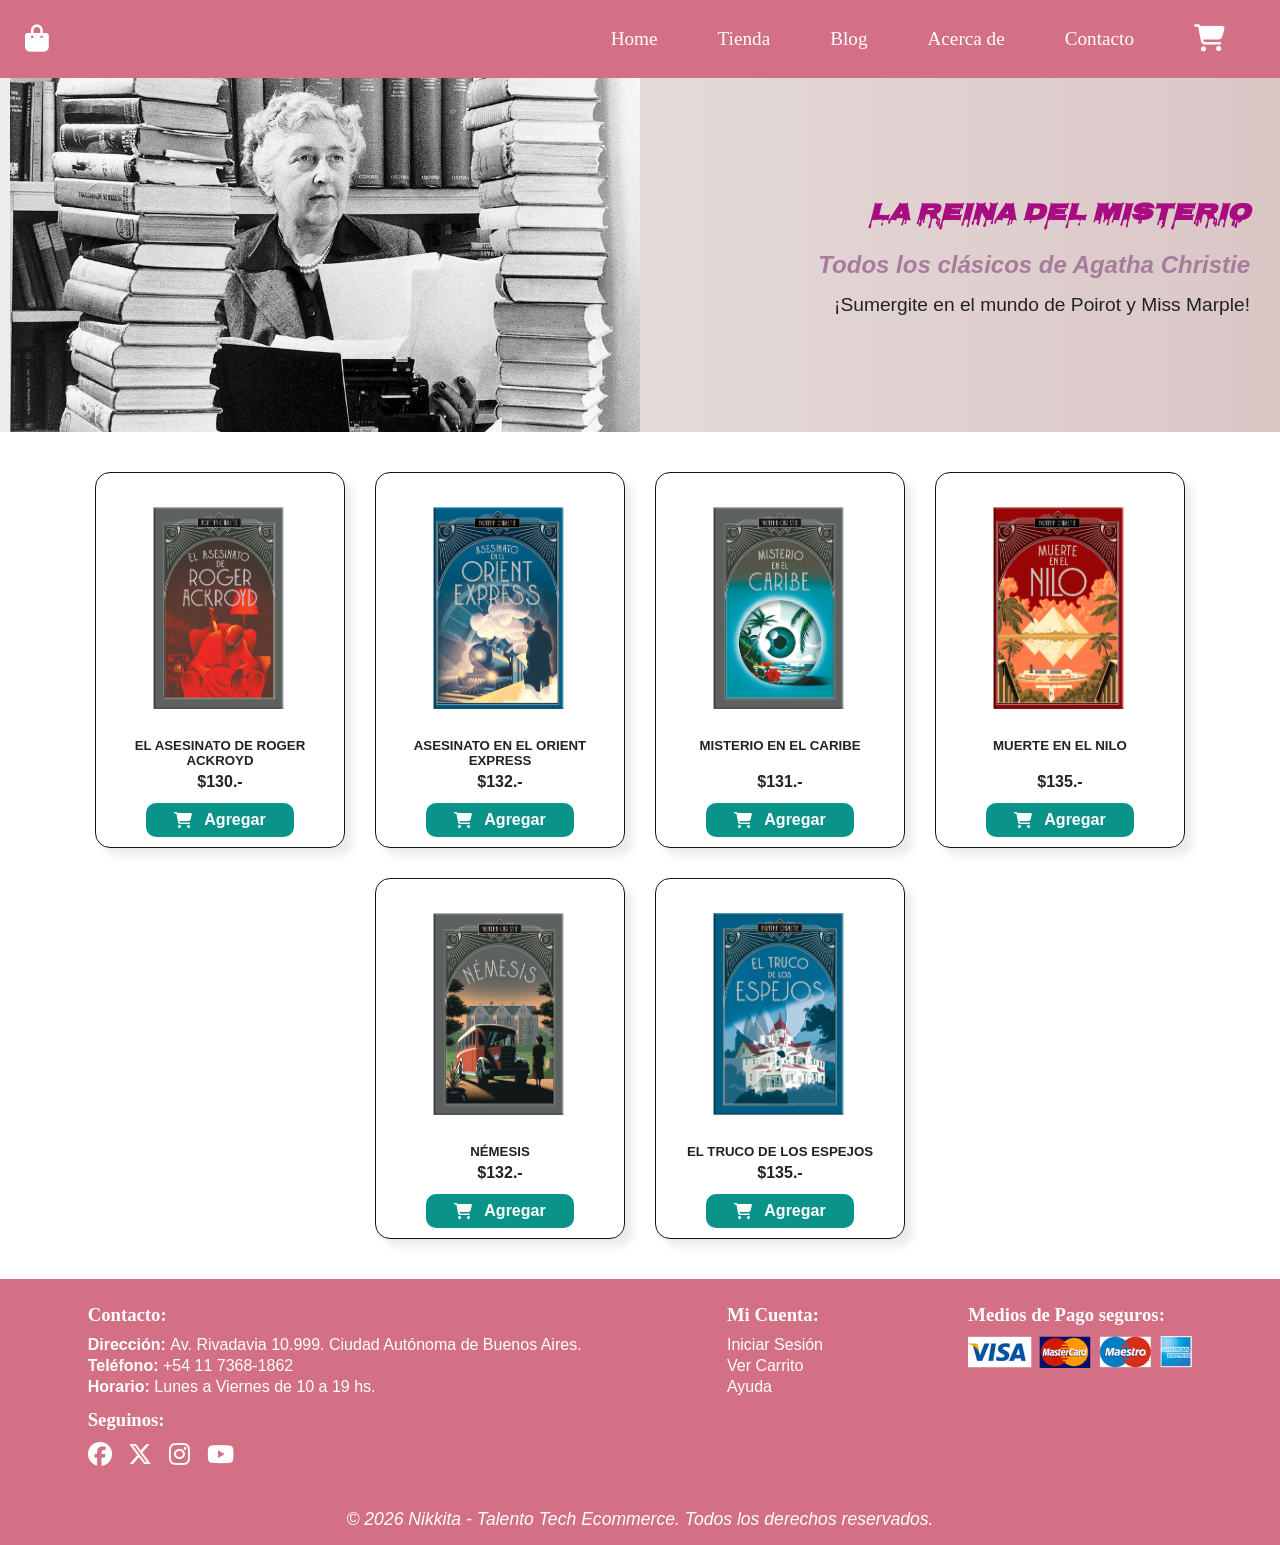
<file: index.html>
<!DOCTYPE html>
<html lang="es">
 
<head>
    <meta charset="UTF-8">
    <meta name="viewport" content="width=device-width, initial-scale=1.0">

    <!--  Favicon, se muestra en pestaña y marcadores           -->
    <link rel="icon" href="img/logo.ico" type="image/x-icon"> 

    <!-- Link a biblioteca de íconos Font Awesome       -->
    <link rel="stylesheet" href="https://cdnjs.cloudflare.com/ajax/libs/font-awesome/6.5.1/css/all.min.css"> 
    
    <link rel="stylesheet" href="style.css">
    <title>Nikkita - Talento Tech Ecommerce</title>
</head>
 
<body>
    <header class="header">
        <a href="#">
            <!--  Ícono de Font Awesome      -->
            <i class="fa-solid fa-bag-shopping icono_header"></i>
        </a>
        
        <div>
            <!-- Generamos la barra de navegación      -->
            <ul id="navbar" class="nav">
                <li><a href="#">Home</a></li>
                <li><a href="pages/tienda.html">Tienda</a></li>
                <li><a href="pages/blog.html">Blog</a></li>
                <li><a href="#">Acerca de</a></li>
                <li><a href="pages/contacto.html">Contacto</a></li>
                <li><a href="pages/carrito.html">
                        <i class="fa-solid fa-cart-shopping icono_header"></i>
                    </a>
                </li>
                <a href="#" id="close" class="close">
                    <i class="fa-solid fa-circle-xmark" aria-hidden="true"></i>
                </a>                
            </ul>
        </div>
 
        <!-- Versión mobile: ícono hamburguesa -->
        <div class="mobile">
            <a href="pages/carrito.html">
                <i class="fa-solid fa-cart-shopping icono_header"></i>
            </a>
            <i id="bar" class="fa-solid fa-outdent icono_header"></i>
        </div>
        
    </header>

    <main>
        <section class="hero">
            <img title="Agatha Christie en su escritorio" src="img/agatha-christie.jpg" alt="Agatha 
            Christie en su escritorio"> 

            <div class="hero-texto"> 
                <h1>La Reina del Misterio</h1>
                <h2>Todos los clásicos de Agatha Christie</h2>
                <p>¡Sumergite en el mundo de Poirot y Miss Marple!</p>
            </div>
        </section>   
        
        <section class="productos">
            <div class="card-producto">
                <img class="imagen" src="img/ases-roger.jpg" alt="Portada del libro Asesinato de Roger Ackroyd">
                <h5>EL ASESINATO DE ROGER ACKROYD</h5>
                <h4>$130.-</h4>
                <a href="#" class="agregar" data-nombre="EL ASESINATO DE ROGER ACKROYD" data-precio="130"
                        data-imagen="../img/ases-roger.jpg">
                        <i class="fa-solid fa-cart-shopping"></i>Agregar
                </a>
            </div>

            <div class="card-producto">
                <img src="img/ases-orient.jpg" alt="Portada del libro Asesinato en el Oriente Express">
                <h5>ASESINATO EN EL ORIENT EXPRESS</h5>
                <h4>$132.-</h4>
                <a href="#" class="agregar" data-nombre="ASESINATO EN EL ORIENT EXPRESS" data-precio="132"
                        data-imagen="../img/ases-orient.jpg">
                        <i class="fa-solid fa-cart-shopping"></i>Agregar
                </a>
            </div>

            <div class="card-producto">
                <img src="img/misterio-caribe.jpg" alt="Portada del libro Misterio en el Caribe">
                <h5>MISTERIO EN EL CARIBE</h5>
                <h4>$131.-</h4>
                <a href="#" class="agregar" data-nombre="MISTERIO EN EL CARIBE" data-precio="131"
                        data-imagen="../img/misterio-caribe.jpg">
                        <i class="fa-solid fa-cart-shopping"></i>Agregar
                </a>
            </div>

            <div class="card-producto">
                <img src="img/muerte-nilo.jpg" alt="Portada del libro Muerte en el Nilo">
                <h5>MUERTE EN EL NILO</h5>
                <h4>$135.-</h4>
                <a href="#" class="agregar" data-nombre="MUERTE EN EL NILO" data-precio="135"
                        data-imagen="../img/muerte-nilo.jpg">
                        <i class="fa-solid fa-cart-shopping"></i>Agregar
                </a>
            </div>

            <div class="card-producto">
                <img src="img/nemesis.jpg" alt="Portada del libro Nemesis">
                <h5>NÉMESIS</h5>
                <h4>$132.-</h4>
                <a href="#" class="agregar" data-nombre="NÉMESIS" data-precio="132"
                        data-imagen="../img/nemesis.jpg">
                        <i class="fa-solid fa-cart-shopping"></i>Agregar
                </a>
            </div>

            <div class="card-producto">
                <img src="img/truco-espejos.jpg" alt="Portada del libro El truco de los espejos">
                <h5>EL TRUCO DE LOS ESPEJOS</h5>
                <h4>$135.-</h4>
                <a href="#" class="agregar" data-nombre="EL TRUCO DE LOS ESPEJOS" data-precio="135"
                        data-imagen="../img/truco-espejos.jpg">
                        <i class="fa-solid fa-cart-shopping"></i>Agregar
                </a>
            </div>

        </section>

        <div id="toast" class="toast-custom">
            <span id="toastMensaje"></span>
            <button id="btnCerrarToast">✕</button>
        </div>
    </main>

    <footer>
        <div class="columna">
            <h3>Contacto:</h3>
            <p><strong>Dirección: </strong>Av. Rivadavia 10.999. Ciudad Autónoma de Buenos Aires.</p>
            <p><strong>Teléfono: </strong>+54 11 7368-1862</p>
            <p><strong>Horario: </strong>Lunes a Viernes de 10 a 19 hs.</p>
            <h3>Seguinos:</h3>
            <div class="icono_seguinos">
                <i class="fa-brands fa-facebook"></i>
                <i class="fa-brands fa-x-twitter"></i>
                <i class="fa-brands fa-instagram"></i>
                <i class="fa-brands fa-youtube"></i>
            </div>
        </div>

        <div class="columna"> 
            <h3>Mi Cuenta:</h3>
            <a href="#">Iniciar Sesión</a>
            <a href="#">Ver Carrito</a>
            <a href="#">Ayuda</a>
        </div>

        <div class="columna"> 
            <h3>Medios de Pago seguros:</h3>
            <img src="img/pay.png" alt="Medios de Pagos">
        </div>
 
        <div class="derechos">
            <p>© 2026 Nikkita - Talento Tech Ecommerce. Todos los derechos reservados.</p>
        </div>
         
    </footer>

    <script src="script.js"></script>
    <script src="script/index.js"></script>
    <script src="script/toast.js"></script>

</body>
</html>
</file>
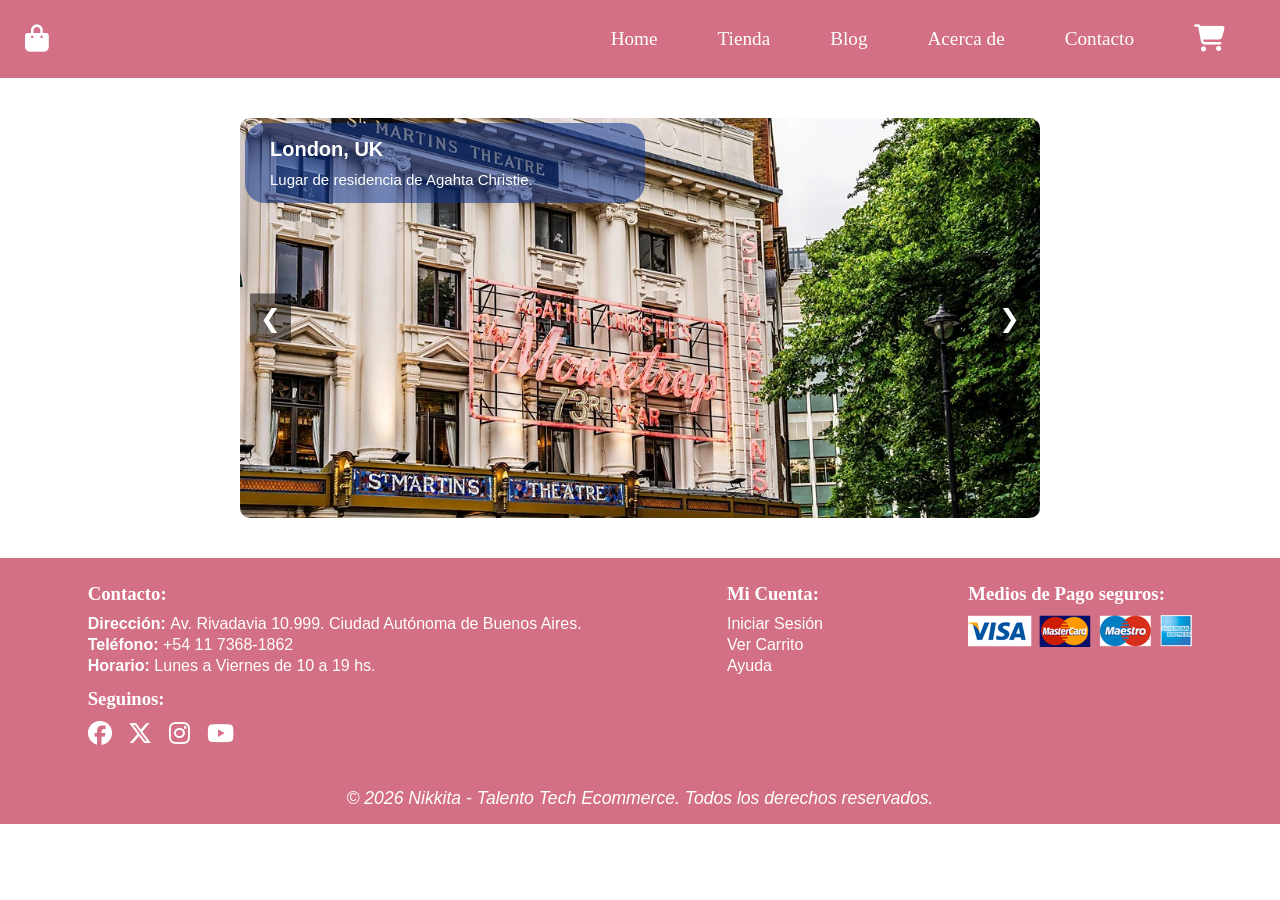
<file: pages/blog.html>
<!DOCTYPE html>
<html lang="es">
    
<head>
    <meta charset="UTF-8">
    <meta name="viewport" content="width=device-width, initial-scale=1.0">

    <!--  Favicon, se muestra en pestaña y marcadores           -->
    <link rel="icon" href="../img/logo.ico" type="image/x-icon"> 

    <!-- Link a biblioteca de íconos Font Awesome       -->
    <link rel="stylesheet" href="https://cdnjs.cloudflare.com/ajax/libs/font-awesome/6.5.1/css/all.min.css"> 
    
    <link rel="stylesheet" href="../style.css">
    <link rel="stylesheet" href="../styles/blog.css">
    <title>Nikkita - Talento Tech Ecommerce - Blog</title>
</head>
 
<body>
    <header class="header">
        <a href="../index.html">
            <!--  Ícono de Font Awesome      -->
            <i class="fa-solid fa-bag-shopping icono_header"></i>
        </a>
        
        <div>
            <!-- Generamos la barra de navegación      -->
            <ul id="navbar" class="nav">
                <li><a href="../index.html">Home</a></li>
                <li><a href="tienda.html">Tienda</a></li>
                <li><a href="#">Blog</a></li>
                <li><a href="#">Acerca de</a></li>
                <li><a href="contacto.html">Contacto</a></li>
                <li><a href="carrito.html">
                        <i class="fa-solid fa-cart-shopping icono_header"></i>
                    </a>
                </li>
                <a href="#" id="close" class="close">
                    <i class="fa-solid fa-circle-xmark" aria-hidden="true"></i>
                </a> 
            </ul>
        </div>

        <!-- Versión mobile: ícono hamburguesa -->
        <div class="mobile">
            <a href="carrito.html">
                <i class="fa-solid fa-cart-shopping icono_header"></i>
            </a>
            <i id="bar" class="fa-solid fa-outdent icono_header"></i>
        </div>
        
    </header>
 
    <main>
        <section class="carrusel">

            <div class="slide activo">
                <img src="../img/london.jpeg" alt="London">
                <div class="texto-slide">
                    <h2>London, UK</h2>
                    <p>Lugar de residencia de Agahta Christie.</p>
                </div>
            </div>

            <div class="slide">
                <img src="../img/egypt.jpeg" alt="Egypt">
                <div class="texto-slide">
                    <h2>Luxor and Aswan, Egypt</h2>
                    <p>Estos viajes dieron origen a "Muerte en el Nilo".</p>
                </div>
            </div>

            <div class="slide">
                <img src="../img/turkey.jpeg" alt="Turkey">
                <div class="texto-slide">
                    <h2>Istanbul, Turkey</h2>
                    <p>El tren inmortalizado en "Asesinato en el Orient Express".</p>
                </div>
            </div>

            <div class="slide">
                <img src="../img/cape.jpeg" alt="CapeTown">
                <div class="texto-slide">
                    <h2>Cape Town, South Africa</h2>
                    <p>"El hombre del traje marrón", thriller ambientado en esta ciudad.</p>
                </div>
            </div>

            <div class="slide">
                <img src="../img/barbados.jpeg" alt="Barbados">
                <div class="texto-slide">
                    <h2>Barbados </h2>
                    <p>Miss Marple solo viajó fuera de Gran Bretaña una vez.</p>
                </div>
            </div>

            <div class="slide">
                <img src="../img/petra.jpeg" alt="Petra">
                <div class="texto-slide">
                    <h2>Petra, Jordan</h2>
                    <p>Escenario de un asesinato en "Cita con la Muerte".</p>
                </div>
            </div>

            <button id="anterior">❮</button>
            <button id="siguiente">❯</button>
        </section>
               
    </main>

    <footer>
        <div class="columna">
            <h3>Contacto:</h3>
            <p><strong>Dirección: </strong>Av. Rivadavia 10.999. Ciudad Autónoma de Buenos Aires.</p>
            <p><strong>Teléfono: </strong>+54 11 7368-1862</p>
            <p><strong>Horario: </strong>Lunes a Viernes de 10 a 19 hs.</p>
            <h3>Seguinos:</h3>
            <div class="icono_seguinos">
                <i class="fa-brands fa-facebook"></i>
                <i class="fa-brands fa-x-twitter"></i>
                <i class="fa-brands fa-instagram"></i>
                <i class="fa-brands fa-youtube"></i>
            </div>
        </div>

        <div class="columna"> 
            <h3>Mi Cuenta:</h3>
            <a href="#">Iniciar Sesión</a>
            <a href="#">Ver Carrito</a>
            <a href="#">Ayuda</a>
        </div>

        <div class="columna"> 
            <h3>Medios de Pago seguros:</h3>
            <img src="../img/pay.png" alt="Medios de Pagos">
        </div>
 
        <div class="derechos">
            <p>© 2026 Nikkita - Talento Tech Ecommerce. Todos los derechos reservados.</p>
        </div>
         
    </footer>
    
    <script src="../script.js"></script>
    <script src="../script/blog.js"></script>
    
</body>
</html>
</file>
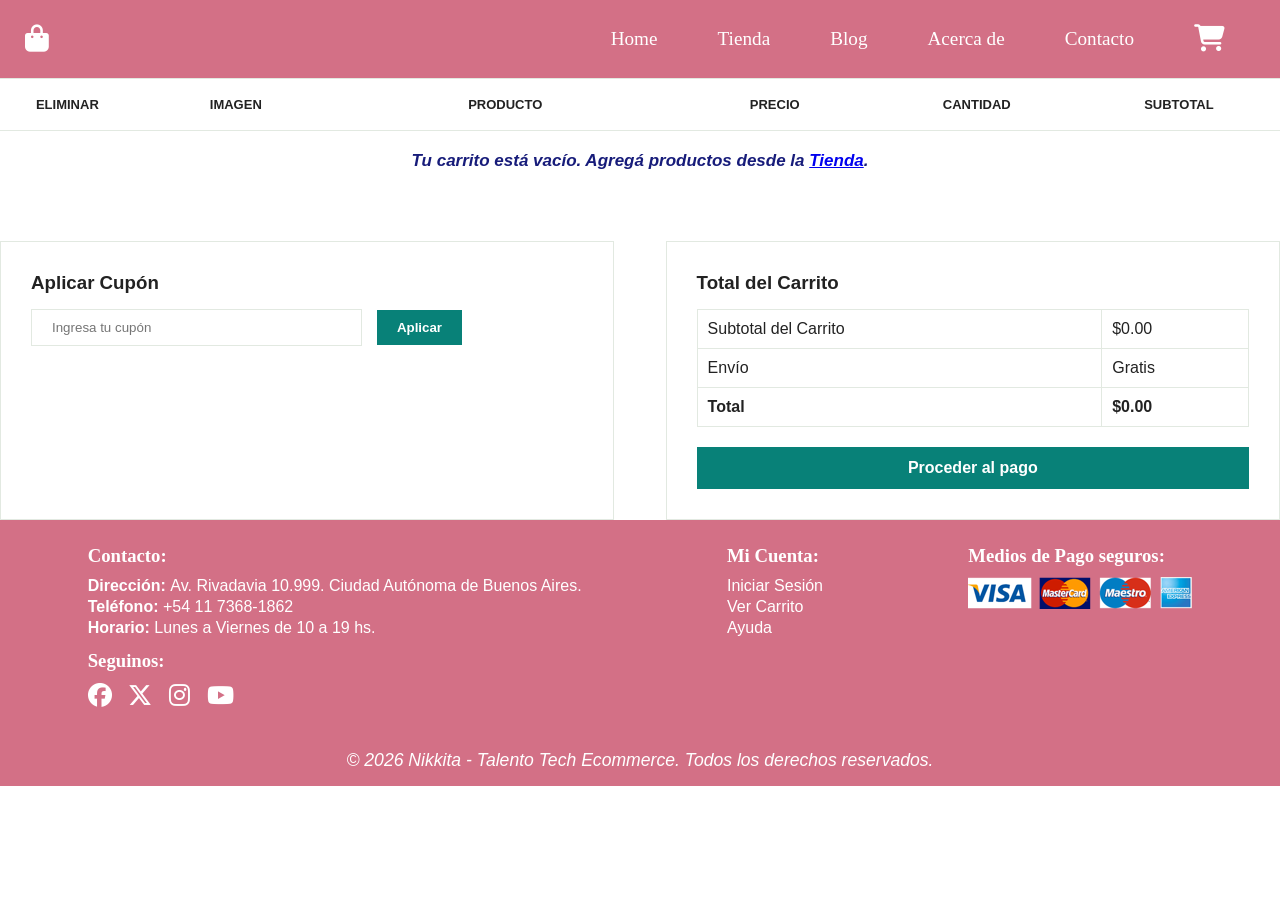
<file: pages/carrito.html>
<!DOCTYPE html>
<html lang="es">
 
<head>
    <meta charset="UTF-8">
    <meta name="viewport" content="width=device-width, initial-scale=1.0">

    <!--  Favicon, se muestra en pestaña y marcadores           -->
    <link rel="icon" href="../img/logo.ico" type="image/x-icon"> 

    <!-- Link a biblioteca de íconos Font Awesome       -->
    <link rel="stylesheet" href="https://cdnjs.cloudflare.com/ajax/libs/font-awesome/6.5.1/css/all.min.css"> 
    
    <link rel="stylesheet" href="../style.css">
    <link rel="stylesheet" href="../styles/carrito.css">
    <title>Nikkita - Talento Tech Ecommerce - Carrito</title>
</head>
 
<body>
    <header class="header">
        <a href="../index.html">
            <!--  Ícono de Font Awesome      -->
            <i class="fa-solid fa-bag-shopping icono_header"></i>
        </a>
        
        <div>
            <!-- Generamos la barra de navegación      -->
            <ul id="navbar" class="nav">
                <li><a href="../index.html">Home</a></li>
                <li><a href="tienda.html">Tienda</a></li>
                <li><a href="#">Blog</a></li>
                <li><a href="#">Acerca de</a></li>
                <li><a href="contacto.html">Contacto</a></li>
                <li><a href="#">
                        <i class="fa-solid fa-cart-shopping icono_header"></i>
                    </a>
                </li>
                <a href="#" id="close" class="close">
                    <i class="fa-solid fa-circle-xmark" aria-hidden="true"></i>
                </a>
            </ul>
        </div>

        <!-- Versión mobile: ícono hamburguesa -->
        <div class="mobile">
            <a href="#">
                <i class="fa-solid fa-cart-shopping icono_header"></i>
            </a>
            <i id="bar" class="fa-solid fa-outdent icono_header"></i>
        </div>
        
    </header>
    <main>

        <!-- ==================== TABLA CARRITO ==================== -->
        <section id="cart" class="section-p1">
            <table width="100%">
                <!-- Declaramos el encabezado de la tabla     -->
                <thead>
                    <tr>
                        <td>ELIMINAR</td>
                        <td>IMAGEN</td>
                        <td>PRODUCTO</td>
                        <td>PRECIO</td>
                        <td>CANTIDAD</td>
                        <td>SUBTOTAL</td>
                    </tr>
                </thead>
                <!-- DE FORMA DINÁMICA CARGAMOS 1 FILA DE ELEMENTOS DEL LOCAL STORAGE -->
                <tbody id="tabla_carrito"></tbody>
            </table>
        </section>

        <!-- ==================== CUPÓN Y TOTAL ==================== -->
        <section id="cart-add" class="section-p1">
            <div id="coupon">
                <h3>Aplicar Cupón</h3>
                <div>
                    <input type="text" placeholder="Ingresa tu cupón">
                    <button class="normal">Aplicar</button>
                </div>
            </div>
            <div id="subtotal">
                <h3>Total del Carrito</h3>
                <table>
                    <tr>
                        <td>Subtotal del Carrito</td>
                        <td id="total">$0.00</td>
                    </tr>
                    <tr>
                        <td>Envío</td>
                        <td>Gratis</td>
                    </tr>
                    <tr>
                        <td><strong>Total</strong></td>
                        <td><strong id="total">$0.00</strong></td>
                    </tr>
                </table>
                <button class="normal">Proceder al pago</button>
            </div>
        </section>

    </main>

    <!-- ==================== FOOTER ==================== -->
    <footer>
        <div class="columna">
            <h3>Contacto:</h3>
            <p><strong>Dirección: </strong>Av. Rivadavia 10.999. Ciudad Autónoma de Buenos Aires.</p>
            <p><strong>Teléfono: </strong>+54 11 7368-1862</p>
            <p><strong>Horario: </strong>Lunes a Viernes de 10 a 19 hs.</p>
            <h3>Seguinos:</h3>
            <div class="icono_seguinos">
                <i class="fa-brands fa-facebook"></i>
                <i class="fa-brands fa-x-twitter"></i>
                <i class="fa-brands fa-instagram"></i>
                <i class="fa-brands fa-youtube"></i>
            </div>
        </div>

        <div class="columna"> 
            <h3>Mi Cuenta:</h3>
            <a href="#">Iniciar Sesión</a>
            <a href="#">Ver Carrito</a>
            <a href="#">Ayuda</a>
        </div>

        <div class="columna"> 
            <h3>Medios de Pago seguros:</h3>
            <img src="../img/pay.png" alt="Medios de Pagos">
        </div>
 
        <div class="derechos">
            <p>© 2026 Nikkita - Talento Tech Ecommerce. Todos los derechos reservados.</p>
        </div>
         
    </footer>

    <script src="../script.js"></script>
    <script src="../script/carrito.js"></script>

</body>

</html>
</file>
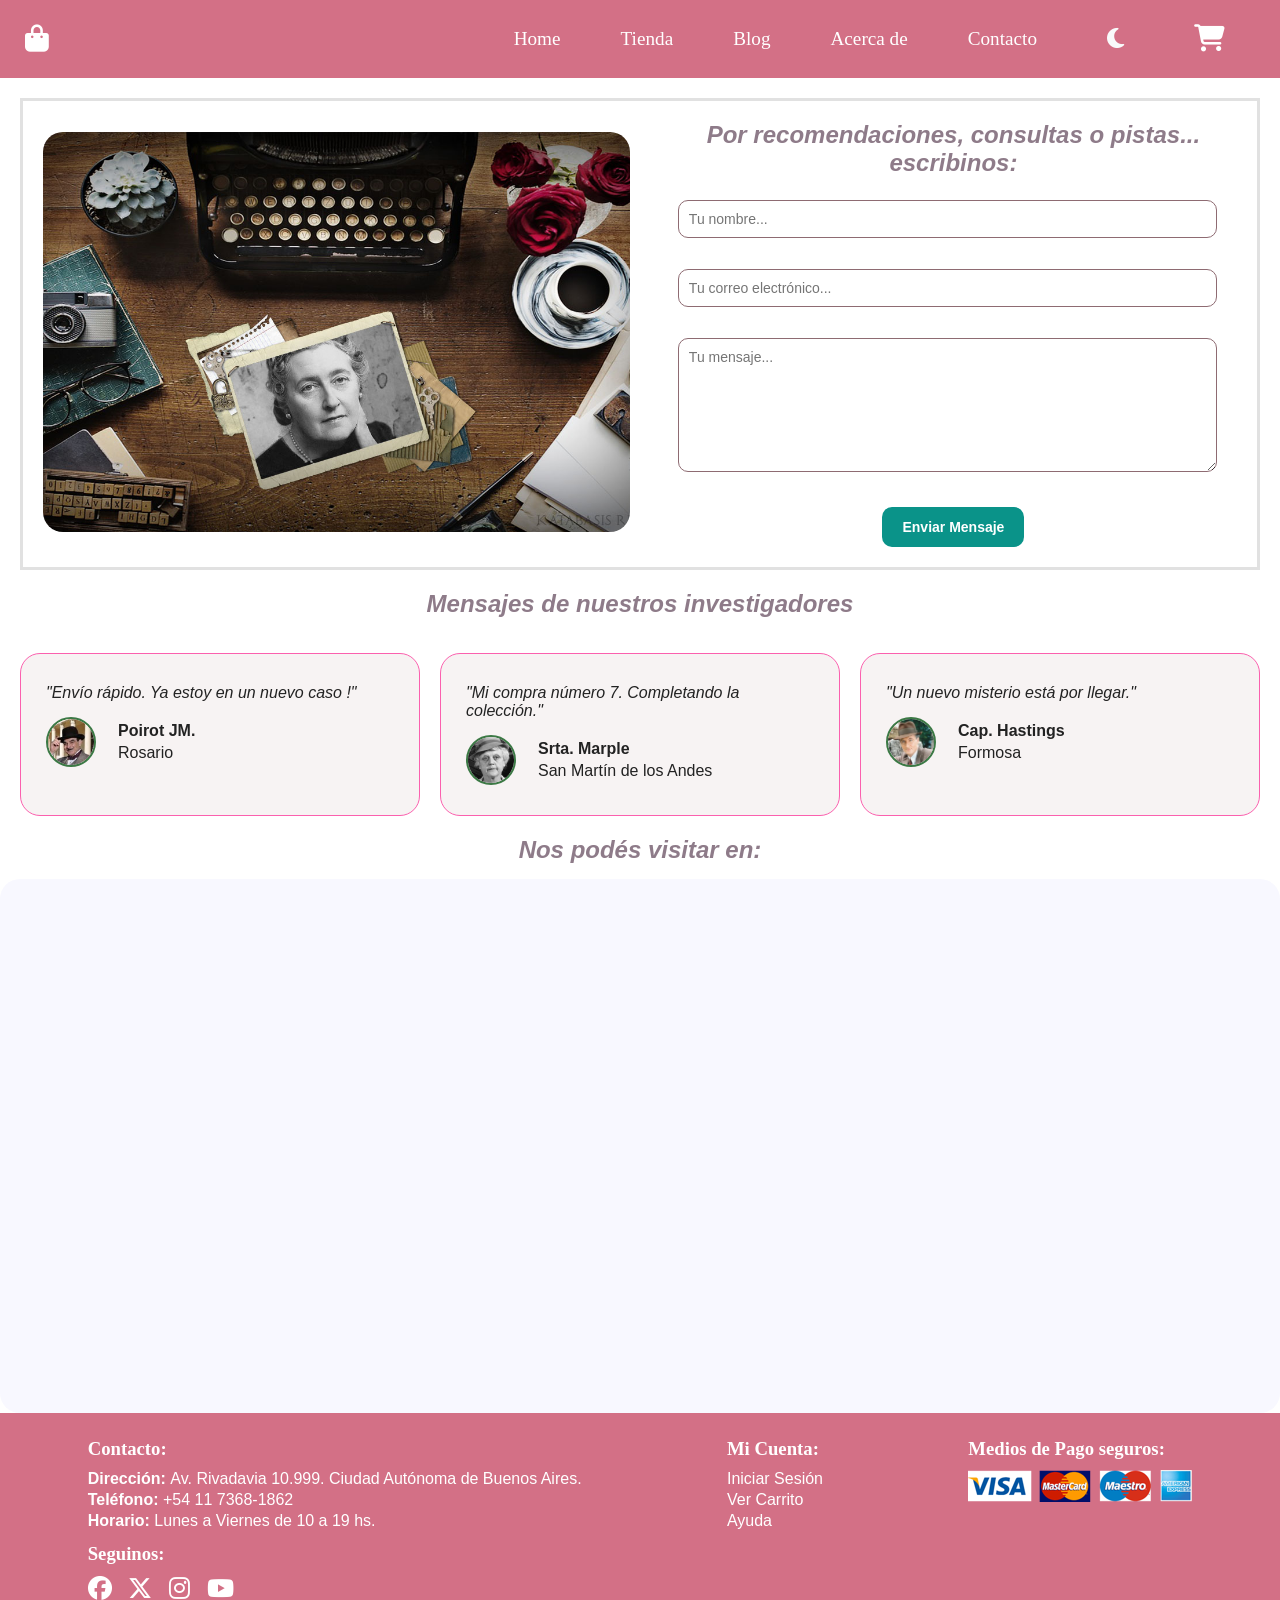
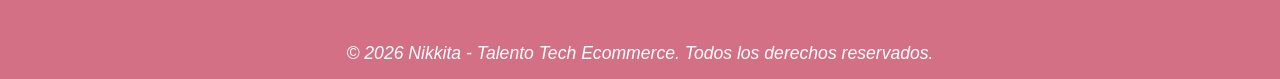
<file: pages/contacto.html>
<!DOCTYPE html>
<html lang="es">
    
<head>
    <meta charset="UTF-8">
    <meta name="viewport" content="width=device-width, initial-scale=1.0">

    <!--  Favicon, se muestra en pestaña y marcadores           -->
    <link rel="icon" href="../img/logo.ico" type="image/x-icon"> 

    <!-- Link a biblioteca de íconos Font Awesome       -->
    <link rel="stylesheet" href="https://cdnjs.cloudflare.com/ajax/libs/font-awesome/6.5.1/css/all.min.css"> 
    
    <link rel="stylesheet" href="../style.css">
    <link rel="stylesheet" href="../styles/contacto.css">
    <title>Nikkita - Talento Tech Ecommerce - Contacto</title>
</head>
 
<body>
    <header class="header">
        <a href="../index.html">
            <!--  Ícono de Font Awesome      -->
            <i class="fa-solid fa-bag-shopping icono_header"></i>
        </a>
        
        <div>
            <!-- Generamos la barra de navegación      -->
            <ul id="navbar" class="nav">
                <li><a href="../index.html">Home</a></li>
                <li><a href="tienda.html">Tienda</a></li>
                <li><a href="blog.html">Blog</a></li>
                <li><a href="#">Acerca de</a></li>
                <li><a href="#">Contacto</a></li>
                <!-- BOTÓN MODO OSCURO INTEGRADO -->
                <li>
                    <button id="toggle-darkmode" style="background: none; border: none; 
                    cursor: pointer; font-size: 23px; color: #f9fafb; padding: 0 10px;">
                        <i id="icono-modo" class="fa-solid fa-moon"></i>
                    </button>
                </li>
                <li><a href="carrito.html">
                        <i class="fa-solid fa-cart-shopping icono_header"></i>
                    </a>
                </li>
                <a href="#" id="close" class="close">
                    <i class="fa-solid fa-circle-xmark" aria-hidden="true"></i>
                </a> 
            </ul>
        </div>

        <!-- Versión mobile: ícono hamburguesa -->
        <div class="mobile">
            <a href="carrito.html">
                <i class="fa-solid fa-cart-shopping icono_header"></i>
            </a>
            <i id="bar" class="fa-solid fa-outdent icono_header"></i>
        </div>
        
    </header>

    <main>
        <section class="contacto">

            <div class="contacto-img">
                <img title="Máquina de escribir sobre escritorio" src="../img/maquina-escribir.jpg"
                alt="Máquina de escribir sobre escritorio"> 
            </div>
            
            <div class="contacto-form"> 
                <h2>Por recomendaciones, consultas o pistas... escribinos: </h2>

                <!-- Formulario de contacto           -->
                <form action="https://formspree.io/f/xbdpeokp" method="POST" id="formularioContacto">
                    
                    <!-- Nombre             -->
                    <div class="campo-control">
                        <input type="text" id="nombre" name="nombre" placeholder="Tu nombre...">
                        <div class="texto-error"></div>
                    </div>

                    <!-- Correo electrónico -->
                    <div class="campo-control">
                        <input type="text" id="email" name="email" 
                        placeholder="Tu correo electrónico...">
                        <div class="texto-error"></div>
                    </div>

                    <!-- Mensaje               -->
                    <div class="campo-control">
                        <textarea id="mensaje" name="mensaje" rows="7"
                        placeholder="Tu mensaje..."></textarea>
                        <div class="texto-error"></div>
                    </div>

                    <button type="submit">Enviar Mensaje</button>
                </form>
            </div>
        </section>

        <!-- MENSAJES DE LOS LECTORES   -->
        <section>
            <h2>Mensajes de nuestros investigadores</h2>
            <div class="mensajes">

                <div class="mensaje-card">
                    <p>"Envío rápido. Ya estoy en un nuevo caso !"</p>
                    <div class="mensaje-lector">
                        <img src="../img/poirot.jpg" alt="Poirot JM.">
                        <div>
                            <h4>Poirot JM.</h4>
                            <p>Rosario</p>
                        </div>
                    </div>
                </div>

                <div class="mensaje-card">
                    <p>"Mi compra número 7. Completando la colección."</p>
                    <div class="mensaje-lector">
                        <img src="../img/marple.jpeg" alt="Srta. Marple">
                        <div>
                            <h4>Srta. Marple</h4>
                            <p>San Martín de los Andes</p>
                        </div>
                    </div>
                </div>

                <div class="mensaje-card">
                    <p>"Un nuevo misterio está por llegar."</p>
                    <div class="mensaje-lector">
                        <img src="../img/hastings.jpeg" alt="Cap. Hastings">
                        <div>
                            <h4>Cap. Hastings</h4>
                            <p>Formosa</p>
                        </div>
                    </div>
                </div>

            </div>
        </section>

        <section>
            <!-- Mapa           -->
            <h2>Nos podés visitar en: </h2>

            <div class="mapa">
                <iframe src="https://www.google.com/maps/embed?pb=!1m18!1m12!1m3!1d3282.6249947272004!2d-58.523583922620006!3d-34.63891580317345!2m3!1f0!2f0!3f0!3m2!1i1024!2i768!4f13.1!3m3!1m2!1s0x95bcc8485de34705%3A0xcd87e44ce827869a!2sAv.%20Rivadavia%2010999%2C%20C1408%20Cdad.%20Aut%C3%B3noma%20de%20Buenos%20Aires!5e0!3m2!1ses-419!2sar!4v1779519022630!5m2!1ses-419!2sar" width=90% height="450" style="border:0; border-radius: 20px;" allowfullscreen="" loading="lazy" referrerpolicy="no-referrer-when-downgrade" title="Ubicación de nuestra tienda"></iframe>
            </div>

        </section>
    </main>

    <footer>
        <div class="columna">
            <h3>Contacto:</h3>
            <p><strong>Dirección: </strong>Av. Rivadavia 10.999. Ciudad Autónoma de Buenos Aires.</p>
            <p><strong>Teléfono: </strong>+54 11 7368-1862</p>
            <p><strong>Horario: </strong>Lunes a Viernes de 10 a 19 hs.</p>
            <h3>Seguinos:</h3>
            <div class="icono_seguinos">
                <i class="fa-brands fa-facebook"></i>
                <i class="fa-brands fa-x-twitter"></i>
                <i class="fa-brands fa-instagram"></i>
                <i class="fa-brands fa-youtube"></i>
            </div>
        </div>

        <div class="columna"> 
            <h3>Mi Cuenta:</h3>
            <a href="#">Iniciar Sesión</a>
            <a href="#">Ver Carrito</a>
            <a href="#">Ayuda</a>
        </div>

        <div class="columna"> 
            <h3>Medios de Pago seguros:</h3>
            <img src="../img/pay.png" alt="Medios de Pagos">
        </div>
 
        <div class="derechos">
            <p>© 2026 Nikkita - Talento Tech Ecommerce. Todos los derechos reservados.</p>
        </div>
         
    </footer>
    
    <script src="../script.js"></script>
    <script src="../script/contacto.js"></script>
    <script src="../script/contactoValidacion.js"></script>
    
</body>
</html>
</file>
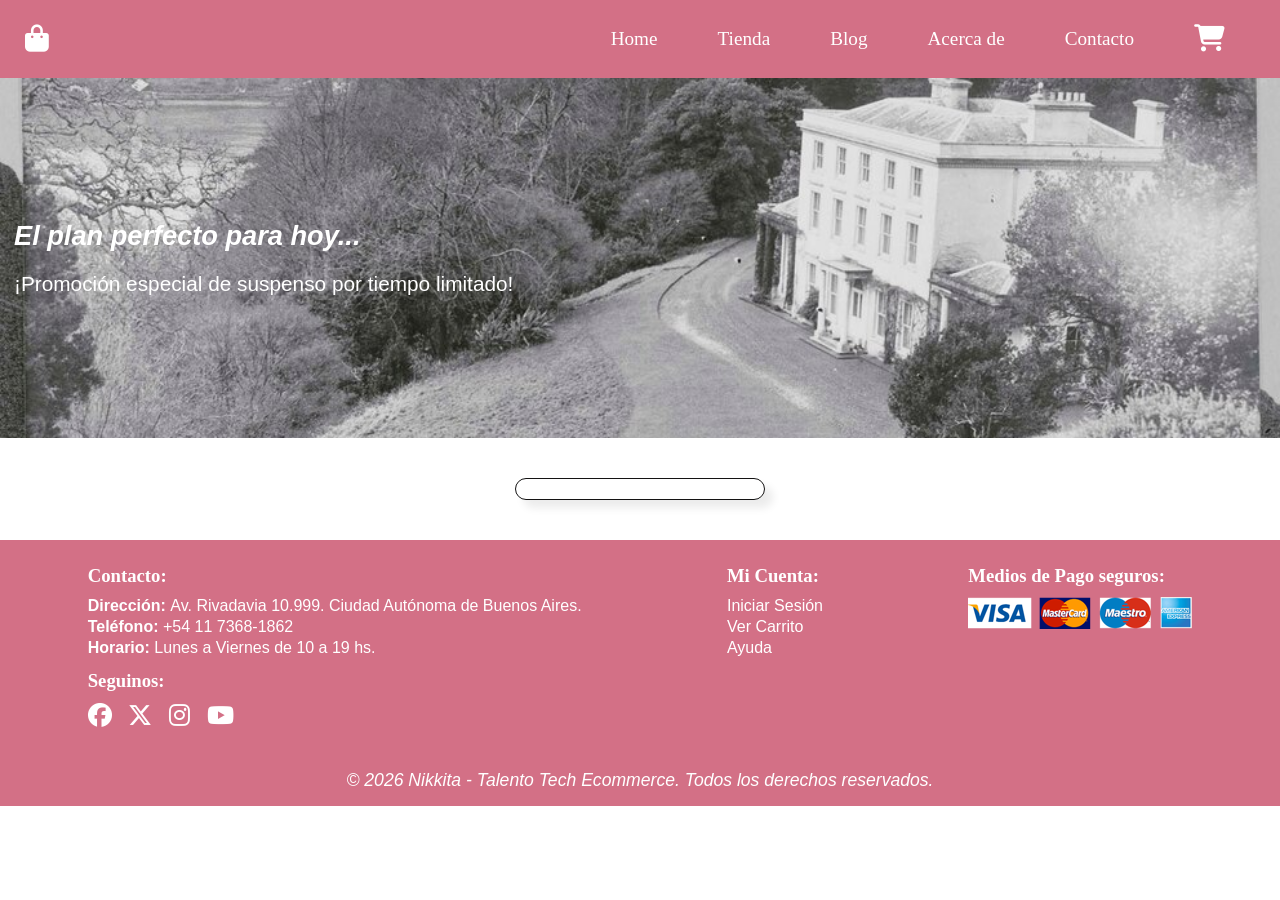
<file: pages/tienda.html>
<!DOCTYPE html>
<html lang="es">
 
<head>
    <meta charset="UTF-8">
    <meta name="viewport" content="width=device-width, initial-scale=1.0">

    <!--  Favicon, se muestra en pestaña y marcadores           -->
    <link rel="icon" href="../img/logo.ico" type="image/x-icon"> 

    <!-- Link a biblioteca de íconos Font Awesome       -->
    <link rel="stylesheet" href="https://cdnjs.cloudflare.com/ajax/libs/font-awesome/6.5.1/css/all.min.css"> 
    
    <link rel="stylesheet" href="../style.css">
    <link rel="stylesheet" href="../styles/tienda.css">
    <title>Nikkita - Talento Tech Ecommerce - Tienda</title>
</head>
 
<body>
    <header class="header">
        <a href="../index.html">
            <!--  Ícono de Font Awesome      -->
            <i class="fa-solid fa-bag-shopping icono_header"></i>
        </a>
        
        <div>
            <!-- Generamos la barra de navegación      -->
            <ul id="navbar" class="nav">
                <li><a href="../index.html">Home</a></li>
                <li><a href="#">Tienda</a></li>
                <li><a href="blog.html">Blog</a></li>
                <li><a href="#">Acerca de</a></li>
                <li><a href="contacto.html">Contacto</a></li>
                <li><a href="carrito.html">
                        <i class="fa-solid fa-cart-shopping icono_header"></i>
                    </a>
                </li>
                <a href="#" id="close" class="close">
                    <i class="fa-solid fa-circle-xmark" aria-hidden="true"></i>
                </a> 
            </ul>
        </div>

        <!-- Versión mobile: ícono hamburguesa -->
        <div class="mobile">
            <a href="carrito.html">
                <i class="fa-solid fa-cart-shopping icono_header"></i>
            </a>
            <i id="bar" class="fa-solid fa-outdent icono_header"></i>
        </div>
        
    </header>

    <main> 
          <!-- ==================== BANNER TIENDA ==================== -->
        <section class="page-header">
            <h2>El plan perfecto para hoy...</h2>
            <p>¡Promoción especial de suspenso por tiempo limitado!</p>
        </section>

         <!-- ==================== PRODUCTOS DINÁMICOS ==================== -->
        <section class="productos">
            <div class="card-producto"></div>
        </section>

                <!-- MODAL -->
        <div id="overlayModal" class="modal-overlay">
            <div class="modal-custom">
                <button id="btnCerrarModal" class="modal-cerrar">✕</button>
                <h5 id="modalTitulo"></h5> 
                <p>
                    <i class="fa-solid fa-calendar-days" style="color: #0e6fc4; 
                    margin-right: 8px;"></i>
                    <strong>Año de publicación:</strong> <span id="modalAnioPublicación"></span>
                </p>
                <p>
                    <i class="fa-solid fa-book-open-reader" style="color:#0e6fc4; 
                    margin-right: 8px;"></i>
                    <strong>Número de Ediciones:</strong> <span id="modalTemática"></span>
                </p>
            </div>
        </div>
        
        <div id="toast" class="toast-custom">
            <span id="toastMensaje"></span>
            <button id="btnCerrarToast">✕</button>
        </div>
    </main>

    <footer>
        <div class="columna">
            <h3>Contacto:</h3>
            <p><strong>Dirección: </strong>Av. Rivadavia 10.999. Ciudad Autónoma de Buenos Aires.</p>
            <p><strong>Teléfono: </strong>+54 11 7368-1862</p>
            <p><strong>Horario: </strong>Lunes a Viernes de 10 a 19 hs.</p>
            <h3>Seguinos:</h3>
            <div class="icono_seguinos">
                <i class="fa-brands fa-facebook"></i>
                <i class="fa-brands fa-x-twitter"></i>
                <i class="fa-brands fa-instagram"></i>
                <i class="fa-brands fa-youtube"></i>
            </div>
        </div>

        <div class="columna"> 
            <h3>Mi Cuenta:</h3>
            <a href="#">Iniciar Sesión</a>
            <a href="#">Ver Carrito</a>
            <a href="#">Ayuda</a>
        </div>

        <div class="columna"> 
            <h3>Medios de Pago seguros:</h3>
            <img src="../img/pay.png" alt="Medios de Pagos">
        </div>
 
        <div class="derechos">
            <p>© 2026 Nikkita - Talento Tech Ecommerce. Todos los derechos reservados.</p>
        </div>
         
    </footer>

    <!-- Script                       -->
    <script src="../script.js"></script>
    <script src="../script/tienda.js"></script>
    <script src="../script/toast.js"></script>

</body>
</html>
</file>
<file: style.css>
/* Importo font de  Google Fonts       */ 
@import url('https://fonts.googleapis.com/css2?family=Nosifer&display=swap');

/* Selector universal    */
*{
    margin: 0;
    padding: 0;
    box-sizing: border-box;
}
body{
    font-family: Arial, Helvetica, sans-serif;
    background-color: white;
    color: #222;
}
 
/* HEADER    */
.header {
    display: flex;              /*    3 hijos: logo, nav  y mobile*/
    justify-content: space-between;
    align-items: center;
    font-family: Georgia, 'Times New Roman', Times, serif;
    background-color:#d37086;
    font-size: 1.2rem;
    padding: 25px;
    position: sticky;
    top: 0;    
    z-index: 1000; 
}
.header .nav {
    display: flex;              /*    hijos: elementos de la lista */
    justify-content: center;
    align-items: center;
    margin-left: auto;
}
.header .nav li {
    list-style: none;
    padding: 0px 30px;
}
.header .nav a {
    text-decoration: none;
    color: white;
}
.header .nav a:hover {              /* PSEUDO-CLASE */
    color: #1c2828;
}

.icono_header {
    font-size: 1.7rem;
    color: white;
}
.icono_header:hover {
    color: #1c2828;
}

/* Botón hamburguesa - oculto en desktop, visible en mobile */
.mobile {
    display: none;
    align-items: left;
}

/* Botón cerrar menú mobile */
.close {
    display: none;
}

/* toast */
.toast-custom {
    position: fixed;
    bottom: 24px;
    right: 24px;
    background-color: #088178;
    color: #fff;
    padding: 14px 20px;
    border-radius: 8px;
    font-family: "Spartan", sans-serif;
    font-size: 14px;
    font-weight: 600;
    display: flex;
    align-items: center;
    gap: 16px;
    box-shadow: 0 4px 12px rgba(0,0,0,0.15);
    z-index: 9999;
    opacity: 0;
    /*  elemento invisible   */
    pointer-events: none;
    transition: opacity 0.3s ease;
}

.toast-custom.visible {
    opacity: 1;
    pointer-events: all;
}

.toast-custom button {
    background: none;
    border: none;
    color: #fff;
    font-size: 16px;
    cursor: pointer;
    line-height: 1;
    padding: 0;
}

/* Modal */
.modal-overlay {
    position: fixed;
    inset: 0;
    background-color: rgba(0, 0, 0, 0.5);
    display: flex;
    align-items: center;
    justify-content: center;
    z-index: 9999;
    opacity: 0;
    pointer-events: none;
    transition: opacity 0.5s ease;
}

.modal-overlay.visible {
    opacity: 1;
    pointer-events: all;
}

.modal-custom {
    background: #eef4aa;
    border-radius: 45px;
    border: 3px solid #d37086;
    box-shadow:
        0 0 0 6px #eef4aa,
        0 0 0 8px #d37086;
    padding: 25px;
    max-width: 480px;
    min-width: 270px;
    width: 30%;
    text-align: center;
    position: relative; 
}

.modal-custom h5 {
    font-size: 16px;
    font-weight: 700;
    color: #1a1a1a;
    margin-bottom: 15px;
}

.modal-custom p {
    font-size: 15px;
    color: #465b52;
    line-height: 1.6;
    margin-bottom: 10px;
}

.modal-cerrar {
    position: absolute;
    top: 14px;
    right: 16px;
    background: none;
    border: none;
    font-size: 18px;
    font-weight: 700;
    cursor: pointer;
    color: #222;
}



/*  RESPONSIVE HEADER           */
@media (max-width: 768px) {
    .header {
        gap: 15px;
        padding: 20px;
        position: static;
    }
    .header .nav {
        /*  display: none;    */
        display: flex;
        flex-direction: column;
        align-items: flex-start;
        justify-content: flex-start;
        position: fixed;
        top: 0;
        right: -300px;
        height: 100vh;
        width: 300px;
        background-color: #b71f75;
        font-size: 1rem;
        box-shadow: 0 40px 60px rgba(0, 0, 0, 0.1);
        padding: 80px 0 0 10px;
        transition: 0.3s;
        z-index: 1000;
    }

    .header .nav li {
        margin-bottom: 18px;
    }

    .mobile {
        display: flex;
        align-items: center;
    }
    .mobile .icono_header {
        font-size: 1.5rem;
        padding-left: 20px;
    }

    /* Clase que se agrega con JS para mostrar el menú */
    .header .nav.active {
        right: 0px;
    }
    
    .close {
        display: initial;
        position: absolute;
        top: 30px;
        left: 30px;
        color: #222;
        font-size: 24px;
    }
}


/* MAIN  -   HERO     */
.hero {
    display: flex;                      /*    2 hijos: imagen y texto */
    justify-content: space-between; 
    align-items: center;
    padding: 0 10px;
    background: linear-gradient(to right, #eeeded, #dbc6c6); 
}
.hero img {
    width: 50%;
    max-width: 650px;
    height: auto;
}
.hero .hero-texto {
    display: flex;                      /*  hijos: cada una de las línas del texto */
    flex-direction: column;
    text-align: right;
    padding: 0px 20px;
}
.hero .hero-texto h1 {
    font-family: "Nosifer", monospace;
    color: #a80c81;
    font-style: italic;
    margin-bottom: 15px;
}
.hero .hero-texto h2 {
    font-family: 'Segoe UI', Tahoma, Geneva, Verdana, sans-serif;
    color: #a57d9a;
    font-style: italic;
    margin-bottom: 15px;
}
.hero .hero-texto p {
    font-size: 1.2rem;
}
 
/*  RESPONSIVE HERO              */
@media (max-width: 768px) {
    .hero {
        flex-direction: column;
        text-align: center;
    }
    .hero img {
        width: 100%;
        height: auto;
        object-fit: cover;
    } 
    .hero .hero-texto {
        text-align: center;
        padding: 20px;
    }
    .hero .hero-texto h1 { font-size: 1.7rem; }
    .hero .hero-texto h2 { font-size: 1.4rem; }
    .hero .hero-texto p { font-size: 1.1rem; }
}

@media (max-width: 576px) {
    .hero .hero-texto h1 { font-size: 1.5rem; }
    .hero .hero-texto h2 { font-size: 1.2rem; }
    .hero .hero-texto p { font-size: 1rem; }
}

/* MAIN - PRODUCTOS    */
.productos {
    display: flex; 
    justify-content: center; 
    flex-wrap: wrap;
    padding: 40px 40px;
    gap: 30px;
}
.productos .card-producto {
    display: flex;
    flex-direction: column;
    justify-content: space-between;
    align-items: center;
    text-align: center;
    padding: 10px;
    width: 100%;
    max-width: 250px;
    /* BORDER: grosor | estilo | color */
    border: 1px solid #141313;
    box-shadow: 8px 8px 8px rgba(0, 0, 0, 0.08);
    border-radius: 15px;
    cursor: pointer;
}

.productos .card-producto img {
    width: 80%;
    height: 250px;
    object-fit: contain;
}
.productos .card-producto h5 {
    margin: 5px 0px;
}
.productos .card-producto h4 {
    margin-top: auto;
}
.productos .card-producto:hover {
    /*  Sombra eje X, eje Y, desenfoque (blur), color  */
    box-shadow: 20px 20px 15px rgba(0, 0, 0, 0.15);
}
.card-producto:hover img {
    transform: scale(1.03);
}

.productos .card-producto .agregar {
    display: flex;           /*    2 hijos: icono y texto "Agregar"    */
    align-items: center;
    justify-content: center;
    gap: 12px;
    width: 65%;
    padding: 8px 0;
    margin-top: 12px;
    border-radius: 10px;
    background-color: #0a9389;
    color: white;
    font-weight: 600;
    text-decoration: none;
    /* Qué vamos a afectar, qué tiempo se va a tomar, de qué manera    */
    transition: background-color 0.7s ease;
}
.productos .card-producto .agregar:hover {
    background-color: #3abeb5;
}

/*  RESPONSIVE PRODUCTOS              */
/* No se precisa  */

/*   FOOTER     */
footer {
    display: flex; 
    justify-content: space-around ;
    flex-wrap: wrap;
    background-color:#d37086;
    color: white;
    padding: 15px;
}
footer .columna {
    display: flex;
    flex-direction: column;
    align-items: flex-start;
    text-align: left;
    margin-bottom: 30px;
}
footer .columna h3 { 
    font-family: Georgia, 'Times New Roman', Times, serif;
    margin: 10px 0px;
} 
footer .columna p { 
    margin-bottom: 3px;
} 
footer .columna .icono_seguinos {
    font-size: 1.5rem;
    margin-bottom: 10px;
}
footer .columna .icono_seguinos i {
    padding-right: 10px;
    cursor: pointer;
}
footer .columna .icono_seguinos i:hover {
   color: #1c2828;
}

footer .columna a {
    text-decoration: none;
    color: white;
    margin-bottom: 3px;
}
footer .columna a:hover {
    color: #1c2828;
}

footer .derechos {
    width: 100%;
    text-align: center;
    font-size: 1.1rem;
    font-style: italic;
}

/*  RESPONSIVE FOOTER              */
@media (max-width: 768px) {
    footer img { 
        width: 75%; 
        height: auto;
    }
    footer .derechos {font-size: 0.9rem; }
}

@media (max-width: 576px) {
    footer { 
        text-align: left 
    }
}
</file>
<file: styles/blog.css>
.carrusel {
    width: 80%;
    max-width: 800px;
    height: 400px;
    margin: 40px auto;
    position: relative;
    overflow: hidden;
}

.slide {
    display: none;
    position: relative;
    width: 100%;
    height: 100%;
}

.slide img {
    width: 100%;
    height: 100%;
    object-fit: cover;
    border-radius: 10px;
}

.slide.activo {
    display: block;
}


/* Botones */
.carrusel button {
    position: absolute;
    top: 50%;
    transform: translateY(-50%);
    background-color: rgba(0,0,0,0.5);
    color: white;
    border: none;
    font-size: 25px;
    padding: 10px;
    cursor: pointer;
}

#anterior {
    left: 10px;
}

#siguiente {
    right: 10px;
}

.texto-slide {
    position: absolute;
    top: 5px;
    left: 5px;
    width: 50%;
    color: white;
    background-color: rgba(15, 55, 148, 0.549);
    padding: 15px 25px;
    border-radius: 20px;
}

.texto-slide h2 {
    margin: 0 0 10px;
    font-size: 20px;
}

.texto-slide p {
    margin: 0;
    font-size: 15px;
}

@media (max-width: 576px) {
    .carrusel {
        width: 95%;
        height: 250px;
    }

    .slide img {
        object-fit: cover;
    }
    .texto-slide h2 {
        font-size: 13px;
    }
    .texto-slide p {
        font-size: 10px;
    }
}
</file>
<file: styles/carrito.css>
/* Cart Table Section */
#cart {
    overflow-x: auto;
    /* Ensures table is scrollable on small screens */
}

#cart table {
    width: 100%;
    border-collapse: collapse;
    table-layout: fixed;
    white-space: nowrap;
}
 
#cart table img {
    width: 70px;
    border-radius: 5px;
}

#cart table td:nth-child(1) {
    /* REMOVE column */
    width: 100px;
    text-align: center;
}

#cart table td:nth-child(2) {
    /* IMAGE column */
    width: 150px;
    text-align: center;
}

#cart table td:nth-child(3) {
    /* PRODUCT column */
    width: 250px;
    text-align: center;
}

#cart table td:nth-child(4),
/* PRICE column */
#cart table td:nth-child(5),
/* QUANTITY column */
#cart table td:nth-child(6) {
    /* SUBTOTAL column */
    width: 150px;
    text-align: center;
}

#cart table td:nth-child(5) input {
    width: 50px;
    padding: 5px 10px;
    text-align: center;
    border: 1px solid #ccc;
    border-radius: 4px;
}

#cart table thead {
    border: 1px solid #e2e9e1;
    border-left: none;
    border-right: none;
}

#cart table thead td {
    font-weight: 700;
    text-transform: uppercase;
    font-size: 13px;
    padding: 18px 0;
}

#cart table tbody tr td {
    padding-top: 15px;
}

#cart table tbody td {
    font-size: 13px;
}

#cart table tbody td.carrito-vacio {
    text-align: center;
    padding: 20px;
    font-size: 17px;
    color: #171c7a;
    font-weight: bold;
    font-style: italic;
}

/* Remove Button Styling */
.remove-btn {
    background-color: transparent;
    border: 1px solid #dc3545;
    /* Red color for remove */
    color: #dc3545;
    border-radius: 50%;
    width: 30px;
    height: 30px;
    display: inline-flex;
    align-items: center;
    justify-content: center;
    font-size: 0.9rem;
    cursor: pointer;
    transition: 0.3s ease;
}

.remove-btn:hover {
    background-color: #dc3545;
    color: white;
}

/* Cart Add Section (Coupon and Totals) */
#cart-add {
    display: flex;
    flex-wrap: wrap;
    justify-content: space-between;
    margin-top: 50px;
}

#coupon,
#subtotal {
    width: 48%;
    border: 1px solid #e2e9e1;
    padding: 30px;
}

#coupon h3,
#subtotal h3 {
    padding-bottom: 15px;
}

#coupon input {
    width: 60%;
    padding: 10px 20px;
    outline: none;
    border: 1px solid #e2e9e1;
    margin-right: 10px;
}

#coupon button.normal {
    background-color: #088178;
    color: #fff;
    padding: 10px 20px;
    border: none;
    cursor: pointer;
    font-weight: 600;
}

#subtotal table {
    border-collapse: collapse;
    width: 100%;
    margin-bottom: 20px;
}

#subtotal table td {
    padding: 10px 0;
    border: 1px solid #e2e9e1;
    padding-left: 10px;
}

#subtotal table tr:last-child td {
    font-weight: bold;
}

#subtotal button.normal {
    background-color: #088178;
    color: #fff;
    padding: 12px 20px;
    border: none;
    cursor: pointer;
    font-weight: 600;
    width: 100%;
    font-size: 1rem;
}


/* Responsive  */
@media (max-width: 799px) {
    #cart-add {
        flex-direction: column;
    }

    #coupon,
    #subtotal {
        width: 100%;
        margin-bottom: 20px;
    }
}

@media (max-width: 477px) {
    .section-p1 {
        padding: 20px;
    }

    #cart table td:nth-child(1) {
        width: 60px;
    }

    #cart table td:nth-child(2) {
        width: 80px;
    }

    #cart table td:nth-child(3) {
        width: 150px;
    }

    #cart table td:nth-child(4) {
        width: 80px;
    }

    #cart table td:nth-child(5) {
        width: 70px;
    }

    #cart table td:nth-child(6) {
        width: 80px;
    }

    #cart table td:nth-child(5) input {
        width: 40px;
    }
}
</file>
<file: styles/contacto.css>
/* MAIN  -   CONTACTO     */
h2 {
    font-family: 'Segoe UI', Tahoma, Geneva, Verdana, sans-serif;
    color: #8e7b89;
    font-style: italic;
    text-align: center;
    margin-bottom: 15px;
}

.contacto {
    display: flex;
    justify-content: space-around;
    align-items: center;
    gap: 40px;
    margin: 20px;
    padding: 20px;
    border: 3px solid #e1e1e1;
}
.contacto-img img {
    width: 100%;
    min-height: 400px;
    max-width: 650px;
    border-radius: 20px;
    object-fit: cover;
}

.contacto-form form {
    display: flex;
    flex-direction: column;
    align-items: flex-start;
}

/* Campos de texto y área de mensaje */
.contacto-form input,
.contacto-form textarea {
    width: 95%;
    padding: 10px;
    margin: 8px;
    border: 1px solid #8e6b72;
    border-radius: 10px;
    font-family: inherit;       /*hereda del padre */
    font-size: 14px;
}
.contacto-form textarea{
    resize:vertical;      /*crece solo verticalmente al usar la flechita para cambiar tamaño */
     max-height:180px;
}

.contacto-form input:focus,
.contacto-form textarea:focus{
    outline: none;
    border-color: #0a9389;
    box-shadow: 0 0 10px rgba(10,147,137,.4);
}


/* Botón de envío */    
.contacto-form button {
    background-color: #0a9389;
    color: white;
    border: none;
    padding: 12px 20px;
    margin-top: 8px;
    align-self:center;
    border-radius: 10px;
    cursor: pointer;
    font-size: 14px;
    font-weight: 600;
    transition: background-color 0.7s ease;
}

.contacto-form button:hover {
    background-color: #3abeb5;
}

/* Contenedor de cada campo (input + mensaje de error) */
.campo-control {
    width: 100%;
    margin-bottom: 15px;
}

/* Borde rojo cuando el campo tiene error (forzamos estilo y grosor)  */
.campo-control.error input,
.campo-control.error textarea {
    border-color: #ff0000;
    background-color: #faf3f3;
}

/* Mensaje de error - oculto por defecto */
.campo-control .texto-error {
    color: #ff0000;
    font-size: 0.8em;
    font-weight: 400;
    margin-top: -5px;
    margin-bottom: 10px;
    display: none;
}

/* Se muestra cuando el campo tiene la clase error */
.campo-control.error .texto-error {
    display: block;
}


/*  RESPONSIVE   CONTACTO            */
@media (max-width: 768px) {
    .contacto {
        flex-direction: column;
        text-align: center;
        gap: 10px;
    }
    .contacto-img img {
        min-height: 150px;
    } 
    .contacto-form h2 { font-size: 1.4rem; }
}
@media (max-width: 576px) {
    .contacto-form h2 { font-size: 1.2rem; }
}


/*   MENSAJES DE LECTORES      */
.mensajes {
    display: grid;
    grid-template-columns: repeat(3, 1fr);
    gap: 20px;
    padding: 20px;
    align-items: stretch;
}
.mensaje-card {
    background-color: #f7f3f3;
    border: 1px solid #fb60ae;
    border-radius: 20px;
    padding: 30px 25px;
    text-align: left;
    display: flex;
    flex-direction: column;
    gap: 15px;
}
.mensaje-card:hover {
    box-shadow: 8px 8px 8px rgba(0, 0, 0, 0.08);
    transition: .3s ease;
    transform: scale(1.03);
}
.mensaje-card > p {        /* solo al p directo   */
    font-style: italic;
}

.mensaje-lector {
    display: flex;
    align-items: center;
    gap: 22px;
}
.mensaje-lector img {
    width: 50px;
    height: 50px;   
    border-radius: 50%;
    object-fit: cover;          /* imagen no se deforma   */ 
    border: 2px solid #3c7945;
}
.mensaje-lector h4 {       
    margin-bottom: 4px;
}

/*  RESPONSIVE   MENSAJES DE LECTORES            */
@media (max-width: 768px) {
    .mensajes {
        grid-template-columns: repeat(2, 1fr);
    }
}
@media (max-width: 576px) {
    .mensajes {
        grid-template-columns: repeat(1, 1fr);
    }
}


/*     MAPA UBICACIÓN           */
.mapa {
    background-color: ghostwhite;
    text-align: center;
    padding: 40px;
    border-radius: 20px;
    overflow: hidden;           /*Oculta todo lo que sobresalga del contenedor.*/
}

/*  RESPONSIVE   MAPA             */
@media (max-width: 768px) {
    .mapa iframe {
        height: 350px;
    }
}

@media (max-width: 576px) {
    .mapa iframe {
        height: 250px;
    }
}



/* ========================================================================= */
/* MODO OSCURO PARA LA PÁGINA DE CONTACTO                                    */
/* ========================================================================= */

/* 1. Cambios generales del fondo y títulos */
body.dark-mode {
    background-color: #222222;
    color: #f5f5f5;
}

body.dark-mode h2 {
    color: #bfaab9; /* Aclaramos un poco tu color #8e7b89 para que contraste en fondo oscuro */
}

/* 2. Sección del Formulario de Contacto */
body.dark-mode .contacto {
    background-color: #1e1e1e;
    border-color: #333333;
}

body.dark-mode .contacto-form input,
body.dark-mode .contacto-form textarea {
    background-color: #464545;
    color: #ffffff;
    border-color: #bc979f; /* Mantiene tu estilo pero con un tono ligeramente más visible */
}

/* Cambiar el color del texto de sugerencia (placeholder) */
body.dark-mode .contacto-form input::placeholder,
body.dark-mode .contacto-form textarea::placeholder {
    color: #aaaaaa;
}

/* Si hay un error en modo oscuro, suavizamos el fondo rojo para que no lastime los ojos */
body.dark-mode .campo-control.error input,
body.dark-mode .campo-control.error textarea {
    border-color: #ff4d4d;
    background-color: #2c1a1a;
}

/* 3. Tarjetas de Mensajes de los Lectores */
body.dark-mode .mensaje-card {
    background-color: #4c4b4b;
    border-color: #fb60ae; /* Mantiene tu borde rosa característico */
    color: #e0e0e0;
}

body.dark-mode .mensaje-card:hover {
    box-shadow: 8px 8px 16px rgba(255, 255, 255, 0.05); /* Sombra clara para fondo oscuro */
}

/* 4. Sección del Mapa */
body.dark-mode .mapa {
    background-color: #1a1a1a; /* Cambia el ghostwhite por un tono oscuro */
}
</file>
<file: styles/tienda.css>
/*==================== BANNER TIENDA ====================*/
.page-header {
    background-image: url('../img/devon.jpg');
    width: 100%;
    height: 40vh;
    background-size: cover;
    background-position: center;
    display: flex;
    justify-content: center;
    align-items: flex-start;
    flex-direction: column;
    text-align: center;
    padding: 14px;
}

.page-header h2 {
    color: #fff;
    font-size: 1.7rem;
    font-style: italic;
    padding-bottom: 20px;
}

.page-header p {
    color: #fff;
    font-size: 1.3rem;
}

/* ===== Agrego Botón Descripción ====== */
.ver-descripcion {
    width: 65%;
    padding: 8px 0;
    margin-top: 12px;
    border-radius: 10px;
    background-color: #b5ede8;
    color: rgb(16, 16, 16);
    font-size: 0.9rem;
    font-weight: 600;
    text-decoration: none;
    /* Qué vamos a afectar, qué tiempo se va a tomar, de qué manera    */
    transition: background-color 0.7s ease;
}
.ver-descripcion:hover {
    background-color: #d3f2ef;
}
</file>
